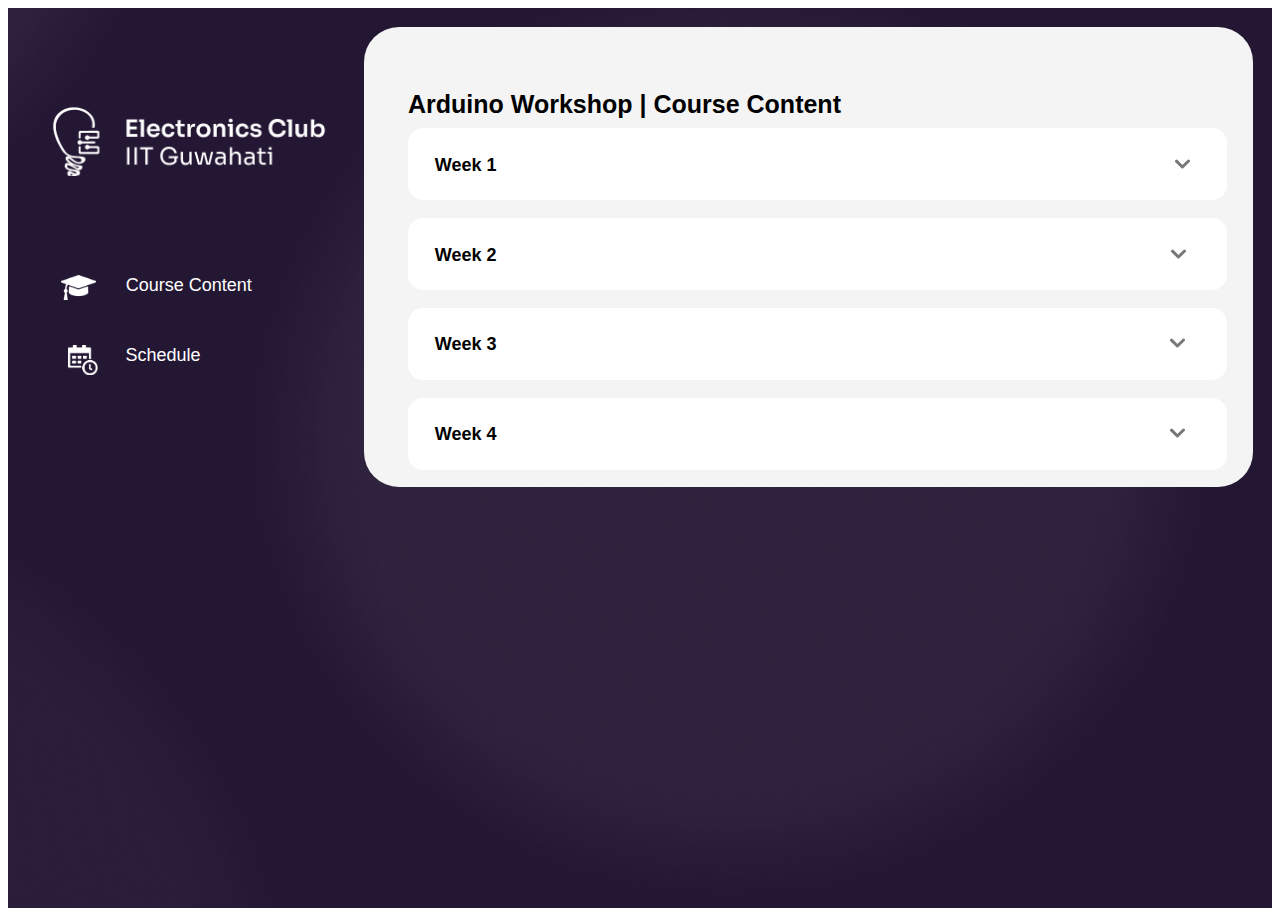
<file: index.html>
<!DOCTYPE html>
<html lang="en">
<head>
    <meta charset="UTF-8">
    <meta name="viewport" content="width=device-width, initial-scale=1.0">
    <title>Atmega | Arduino Course</title>
    <link rel="stylesheet" href="elecnewnew.css">
    <link rel="icon" href="eicon.jpg" type="icon/x-image">
</head>
<body>
    <div id="background">
        <div id="backgroundleft">
            <div id="backgroundleftimage"></div>
            <div id="backgroundleftbuttons">
                <div id="backgroundleftbuttonsbutton1" class="backgroundleftbuttonsbutton">
                    <div id="backgroundleftbuttonsbuttonlogo1"></div>
                    <div class="backgroundleftbuttonsbuttontext">Course Content</div>
                </div>
                <div id="backgroundleftbuttonsbutton2" class="backgroundleftbuttonsbutton">
                    <div id="backgroundleftbuttonsbuttonlogo2"></div>
                    <div class="backgroundleftbuttonsbuttontext">Schedule</div>
                </div>
            </div>
        </div>
        <div id="backgroundright">
            <div id="backgroundrightheading">Arduino Workshop | Course Content</div>
            <div id="backgroundrightweek1" class="backgroundrightweek">
                <div class="pehlewala">
                    <div id="backgroundrightweek3heading" class="backgroundrightweekheading">Week 1</div>
                    <div class="pehlewalaicon" id="icon1">
                        <svg xmlns="http://www.w3.org/2000/svg" width="15" height="10" viewBox="0 0 20 12" fill="none">
                            <path d="M2 2.25L9.87302 10L18 2" stroke="#787878" stroke-width="4" stroke-linecap="round" stroke-linejoin="round"/>
                        </svg>
                    </div>
                </div>
                <div class="backgroundrightweektable" id="week1table">
                    <div class="backgroundrightweektablewhats">
                        <div class="backgroundrightweektabletext">What's in There</div>
                        <div class="backgroundrightweektableactual">
                            Embarking on your Arduino adventure during that initial week unveils the captivating world of Arduino and introduces you to the enchanting realm of circuitry, where buzzers sing and RGB screens paint vibrant canvases of imagination.</div>
                    </div>
                    <div class="backgroundrightweektablelinks">
                        <div class="backgroundrightweektabletext">Course Links</div>
                        <a class="backgroundrightweektableactual" id="link1"href="https://www.youtube.com/watch?v=fJWR7dBuc18&list=PLGs0VKk2DiYw-L-RibttcvK-WBZm8WLEP" target="_blank">Video 1-24 </a>
                    </div>
                </div>
            </div>
            <div id="backgroundrightweek2" class="backgroundrightweek">
                <div class="pehlewala">
                    <div id="backgroundrightweek3heading" class="backgroundrightweekheading">Week 2</div>
                    <div class="pehlewalaicon" id="icon2">
                        <svg xmlns="http://www.w3.org/2000/svg" width="15" height="10" viewBox="0 0 20 12" fill="none">
                            <path d="M2 2.25L9.87302 10L18 2" stroke="#787878" stroke-width="4" stroke-linecap="round" stroke-linejoin="round"/>
                        </svg>
                    </div>
                </div>
                <div class="backgroundrightweektable" id="week2table">
                    <div class="backgroundrightweektablewhats">
                        <div class="backgroundrightweektabletext">What's in There</div>
                        <div class="backgroundrightweektableactual">This week, prepare to elevate your Arduino prowess as we delve into the realm of advanced circuitry. We'll wield the power of Arduino to command mighty motors and master the art of toggle switches, taking your skills to a whole new level of control and creativity.</div>
                    </div>
                    <div class="backgroundrightweektablelinks">
                        <div class="backgroundrightweektabletext">Course Links</div>
                        <a class="backgroundrightweektableactual" id="link2"target="_blank" href="https://www.youtube.com/watch?v=WMkN-uHd-Xo&list=PLGs0VKk2DiYw-L-RibttcvK-WBZm8WLEP&index=25"> Video 25-46</a>
                    </div>
                </div>
            </div>
            <div id="backgroundrightweek3" class="backgroundrightweek">
                <div class="pehlewala">
                    <div id="backgroundrightweek3heading" class="backgroundrightweekheading">Week 3</div>
                    <div class="pehlewalaicon" id="icon3">
                        <svg xmlns="http://www.w3.org/2000/svg" width="15" height="10" viewBox="0 0 20 12" fill="none">
                            <path d="M2 2.25L9.87302 10L18 2" stroke="#787878" stroke-width="4" stroke-linecap="round" stroke-linejoin="round"/>
                        </svg>
                    </div>
                </div>
                <div class="backgroundrightweektable" id="week3table">
                    <div class="backgroundrightweektablewhats">
                        <div class="backgroundrightweektabletext">What's in There</div>
                        <div class="backgroundrightweektableactual">This week, prepare to embark on an Arduino adventure as we delve into the fascinating world beyond our walls. With Arduino as our guide, we'll unlock the secrets of the great outdoors, measuring distances, deciphering temperature fluctuations, and even catching the rhythm of sound in motion. Get ready to explore the limitless possibilities</div>
                    </div>
                    <div class="backgroundrightweektablelinks">
                        <div class="backgroundrightweektabletext">Course Links</div>
                        <a class="backgroundrightweektableactual" id="link3" target="_blank" href="https://www.youtube.com/watch?v=trnc0EAaRI0&list=PLGs0VKk2DiYw-L-RibttcvK-WBZm8WLEP&index=47">Video 47-68</a>
                    </div>
                </div>
            </div>
            <div id="backgroundrightweek4" class="backgroundrightweek">
                <div class="pehlewala">
                    <div id="backgroundrightweek4heading" class="backgroundrightweekheading">Week 4</div>
                    <div class="pehlewalaicon" id="icon4">
                        <svg xmlns="http://www.w3.org/2000/svg" width="15" height="10" viewBox="0 0 20 12" fill="none">
                            <path d="M2 2.25L9.87302 10L18 2" stroke="#787878" stroke-width="4" stroke-linecap="round" stroke-linejoin="round"/>
                        </svg>
                    </div>
                </div>
                <div class="backgroundrightweektable" id="week4table">
                    <div class="backgroundrightweektablewhats">
                        <div class="backgroundrightweektabletext">What's in There</div>
                        <div class="backgroundrightweektableactual">In this exhilarating final week of our Arduino course, we're turning up the heat by harnessing the power of Python, a programming language renowned for its versatility and popularity. Brace yourself for an exciting journey as we wield Python to breathe life into our Arduino projects!

                        </div>
                    </div>
                    <div class="backgroundrightweektablelinks">
                        <div class="backgroundrightweektabletext">Course Links</div>
                        <a class="backgroundrightweektableactual" target="_blank" href="https://www.youtube.com/watch?v=flfuaZaKFCM&list=PLGs0VKk2DiYzWURfJCbCGPa8HI0APjBfo" id="link4">Video 1-19</a>
                    </div>
                </div>
            </div>
        </div>
    </div>
    <script src="electronics.js"></script>
</body>
</html>
</file>
<file: elecnewnew.css>
*{
    border:none;
    margin:none;
    padding:none;
}
#background{
    background-image: url(bg.png);
    background-size:cover;
    display:flex;
}
#backgroundleft{
    height:100vh;
    width:23.33%;
}
#backgroundleftimage{
    background-image:url(Group\ 68.png);
    background-size:cover;
    position:relative;
    top:10.9%;
    left:11.26%;
    width:300px;
    height:70px;
}
#backgroundleftbuttons{
    position:relative;
    top:20.3%;
    left:12.83%;
}
.backgroundleftbuttonsbutton{
    display:flex;
    height:7.9%;
    width:79.5%;
    text-align:center;
    padding: 5% 2% 5% 5%;
    margin-bottom:5%;
}
.backgroundleftbuttonsbutton:hover{
    background-color:#3a3550;
    display:flex;
    height:7.9%;
    width:79.5%;
    text-align:center;
    padding: 5% 2% 5% 5%;
    margin-bottom:5%;
    border-radius:10px;
    cursor:pointer;
}
#backgroundleftbuttonsbuttonlogo1{
    background-image:url(Course\ Logo.png);
    background-size:cover;
    width:35px;
    height:25px;
    margin-right:2%;
}
#backgroundleftbuttonsbuttonlogo2{
    background-image:url(Schedeole\ Logo.png);
    background-size:cover;
    width:30px;
    height:30px;
    margin-left:3%;
    margin-right:1%;
}
#backgroundleftbuttonsbuttonlogo3{
    background-image:url(Leaderboard.png);
    background-size:cover;
    width:12%;
    margin-left:2%;
    margin-right:2%;
}

.backgroundleftbuttonsbuttontext{
    color: #FFF;
    font-family: 'Inter', sans-serif;
    font-size: 18px;
    font-style: normal;
    font-weight: 500;
    line-height: normal;
    margin-left:10.9%;
}
#backgroundright{
    width:70.4%;
    height:200%;
    position:relative;
    top:5%;
    left:4.8%;
    margin-bottom:1.5%;
    margin-top:1.5%;
    background-color:#F4F4F4;
    border-radius:35px;
    padding-top:5%;
}
#backgroundrightheading{
    color: #000;
    font-family: 'Noto Sans', sans-serif;
    font-size: 25px;
    font-style: normal;
    font-weight: 600;
    line-height: normal;
    position:relative;
    top:15%;
    left:5%;
    margin-bottom:1%;
}
.backgroundrightweek{
    background-color:#FFF;
    border-radius:15px;
    position:relative;
    top:20%;
    left:5%;
    margin-bottom:2%;
    width:88%;
    padding: 3% 1% 0.1% 3%;
    cursor:pointer;
}
#week1table{
    display:none;
}
#week2table{
    display:none;
}
#week3table{
    display:none;
}
#week4table{
    display:none;
}
.backgroundrightweektablewhats{
    margin-bottom:1%;
    margin-right:20%;
}
.backgroundrightweektabletask{
    margin-bottom:1%;
    margin-right:20%;
}
.backgroundrightweektablelinks{
    margin-bottom:1%;
}
.backgroundrightweektabletext{
    color: #000;
    font-family: 'Inter',sans-serif;
    font-size: 14px;
    font-style: normal;
    font-weight: 600;
    line-height: normal;
    margin-bottom:1%;
    width:190%;
}
.backgroundrightweektablelinks{
    position:relative;
    left:-15%;
}
.backgroundrightweekheading{
    color: #000;
    font-family: 'Inter', sans-serif;
    font-size: 18px;
    font-style: normal;
    font-weight: 600;
    line-height: normal;
    margin-bottom:3%;
    margin-right:86%;
}
.pehlewala{
    position:relative;
    text-align:center;
    display:flex;
}
#icon2{
    margin-left:.2%;
    
}
#icon1{
    margin-left:.7%;
}
.backgroundrightweektableactual{
    width:100%;
    font-size:12px;
    font-family: 'Inter', sans-serif;
    font-weight: 600;
}
#link1{
    width:300%;
}
</file>
